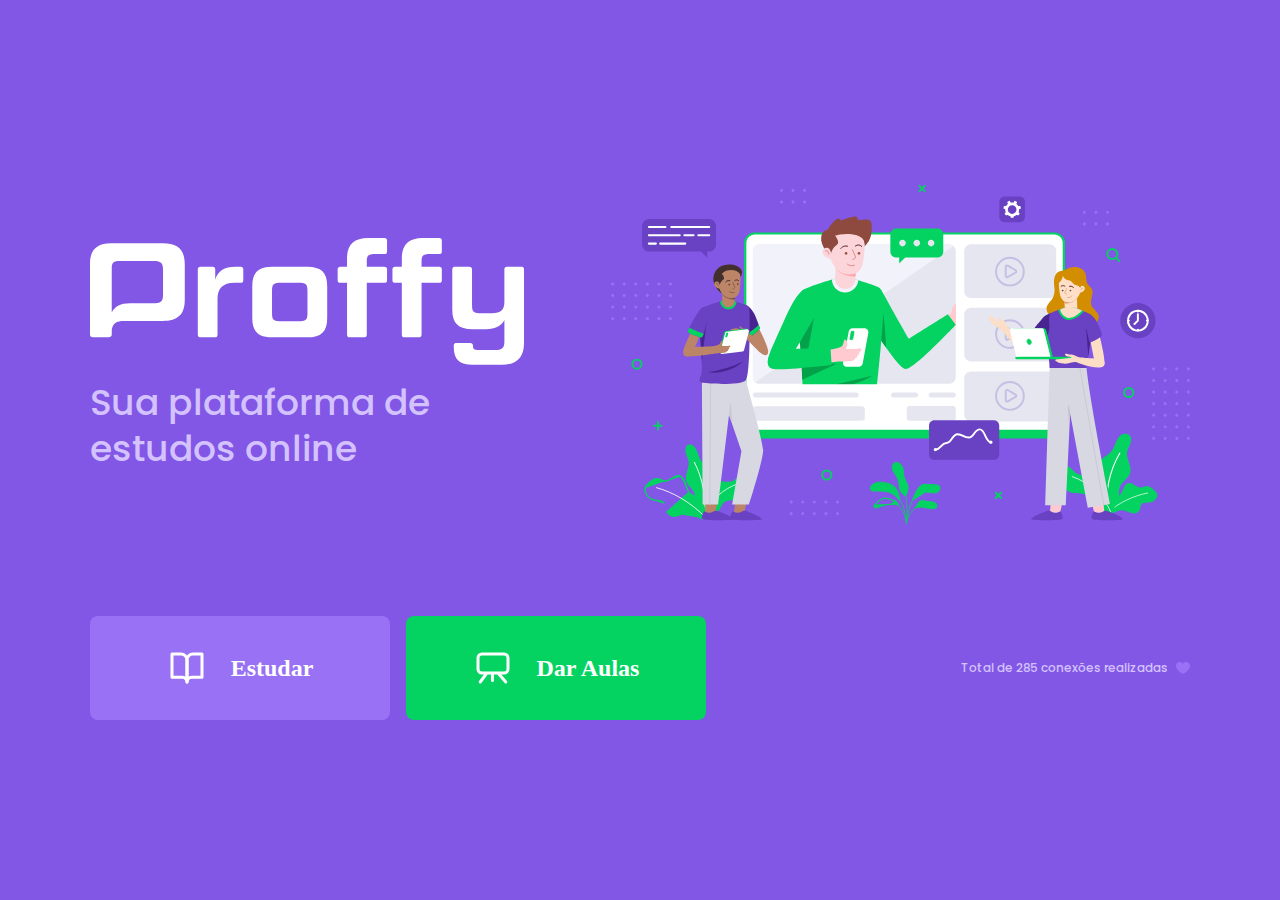
<file: index.htm>
<!DOCTYPE html>
<html lang="pt_br">
<head>
    <meta charset="UTF-8">
    <meta name="viewport" content="width=device-width, initial-scale=1.0">
    <title>Proffy | Sua plataforma de estudos online</title>

     <link rel="stylesheet" href="/styles/main.css"> 
     <link rel="stylesheet" href="/styles/partials/page-landing.css"> 


     <link href="https://fonts.googleapis.com/css2?family=Archivo:wght@400;700&amp;family=Poppins:wght@400;600&amp;display=swap" rel="stylesheet">

</head>

<body id="page-landing">

    <div id="container">

        <div class="logo-container">
            <img src="/images/logo.svg" alt="Proffy">
            <h2>Sua plataforma de estudos online</h2>
        </div>

        <img class="hero-image" src="/images/landing.svg" alt="Plataforma de Estudos">

    <div class="buttons-container">
        <a class="study" href="/study.html">
            <img src="/images/icons/study.svg" alt="Estudar">
            Estudar
        </a>
        <a class="give-classes" href="/give-classes.html">
            <img src="/images/icons/give-classes.svg" alt="Dar Aulas">
            Dar Aulas
        </a>
    </div>

    <p class="total-connection">Total de 285 conexões realizadas
        <img src="/images/icons/purple-heart.svg" alt="Coração roxo">
    </p>

    </div>
    

</body>
</html>
</file>
<file: styles/main.css>
:root {
    --color-background: #F0F0F7;
    --color-primary-lighter: #9871F5;
    --color-primary-light: #916BEA;
    --color-primary: #8257E5;
    --color-primary-dark: #774DD6;
    --color-primary-darker: #6842c2;
    --color-secondary: #04D361;
    --color-secondary-dark: #04BF58;
    --color-title-in-primary: #FFFFFF;
    --color-text-in-primary: #D4C2FF;
    --color-text-title: #32264D;
    --color-text-complement: #9C98A6;
    --color-text-base: #6A6180;
    --color-line-in-white: #E6E6F0;
    --color-input-background: #F8F8FC;
    --color-button-text: #FFFFFF;
    --color-box-base: #FFFFFF;
    --color-box-footer: #FAFAFC;
    --color-small-info: #C1BCCC;
    font-size: 60%; /* controle das medidas rem */
}

* {
    margin: 0;
    padding: 0;
    box-sizing: border-box;
}

html, 
body {
    height: 100vh;
}

body {
    background: var(--color-background);
    display: flex;
    align-items: center;
    justify-content: center;
}

body, 
input, 
button, 
textarea {
    font: 500 1.6rem Poppins;
    color: var(--color-text-base);
}

#container {
    width: 90vw;
    max-width: 700px;
}

@media (min-width: 700px) {
    :root {
        font-size: 62.5%;
    }
}
</file>
<file: styles/partials/page-landing.css>
#page-landing {
    background: var(--color-primary);
}

#page-landing #container {
    color: var(--color-text-in-primary);
}

.logo-container img {
    height: 10rem;
}

.logo-container {
    text-align: center;
    margin-bottom: 3.2rem;
}

.logo-container h2 {
    font-weight: 500;
    font-size: 3.6rem;
    line-height: 4.6rem;
    margin-top: 0.8rem;
}

.hero-image {
    width: 100%;
}

.buttons-container {
    display: flex;
    justify-content: center;
    margin: 3.2rem 0;
}

.buttons-container a {
    width: 30rem;
    height: 10.4rem;
    border-radius: 0.8rem;
    margin-right: 1.6rem;
    font: 700 2.4rem Archive;
    display: flex;
    align-items: center;
    justify-content: center;
    text-decoration: none;
    transition: background 0.2s;
    color: var(--color-button-text);
}



.buttons-container a img {
    width: 4rem;
    margin-right: 2.4rem;
}

.buttons-container a.study {
    background: var(--color-primary-lighter);
}

.buttons-container a.study:hover {
    background: var(--color-primary-light);
}

.buttons-container a.give-classes:hover {
    background: var(--color-secondary-dark);
}

.buttons-container a.give-classes {
    background: var(--color-secondary);
    margin-right: 0;
}

.total-connection {
    font-size: 1.8rem;
    display: flex;
    align-items: center;
    justify-content: center;
}

.total-connection img {
    margin-left: 0.8rem;
}

@media (max-width: 699px) {
    :root {
        font-size: 40px;
    }
}

@media (min-width: 1100px) {
    #page-landing #container {
        max-width: 1100px;
        display: grid;
        grid-template-columns: 2fr 1fr 2fr;
        grid-template-rows: 350px 1fr;
        grid-template-areas: "proffy image image"
        "button button texting";
        column-gap: 87px;
        row-gap: 86px;
    }

    .logo-container {
        grid-area: proffy;
        text-align: initial;
        align-self: center;
        margin: 0;
    }

    .logo-container img {
        height: 127px;
    }

    .hero-image {
        grid-area: image;
        height: 350px;
    }

    .buttons-container {
        grid-area: button;
        justify-content: flex-start;
        margin: 0;
    }

    .total-connection {
        grid-area: texting;
        justify-self: end;
        font-size: 1.2rem;
    }
}
</file>
